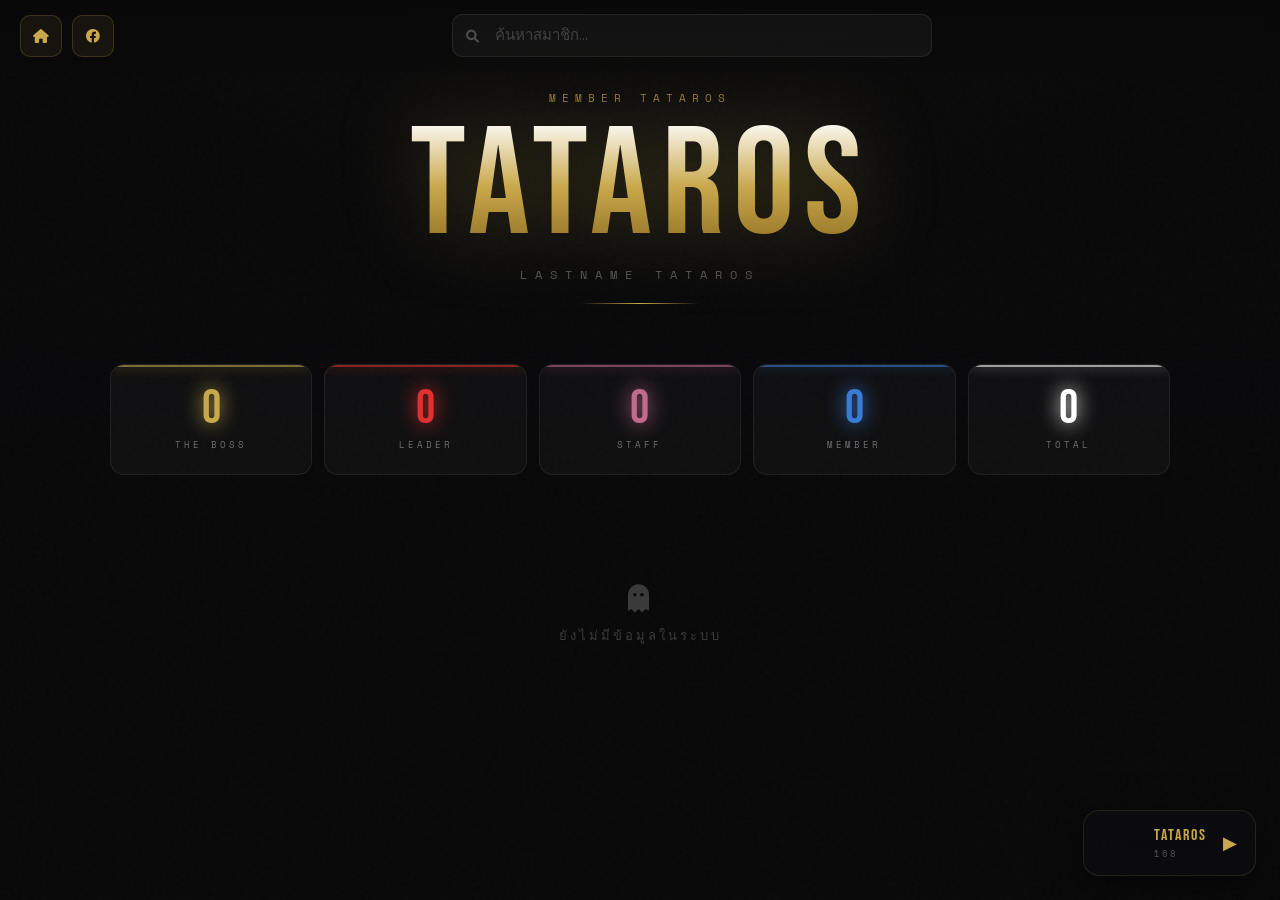
<file: tataros.html>
<!DOCTYPE html>
<html lang="th">
<head>
    <meta charset="UTF-8">
    <meta name="viewport" content="width=device-width, initial-scale=1.0">
    <title>TATAROS 168</title>
    <link href="https://fonts.googleapis.com/css2?family=Bebas+Neue&family=Rajdhani:wght@400;500;600;700&family=Space+Mono:wght@400;700&display=swap" rel="stylesheet">
    <link rel="stylesheet" href="https://cdnjs.cloudflare.com/ajax/libs/font-awesome/6.0.0/css/all.min.css">
    <link rel="icon" type="image/png" href="https://img2.pic.in.th/ttr.png">
    <style>
        :root {
            --gold: #c9a84c; --gold-light: #e8c96a; --gold-dark: #8a6a1e;
            --red: #e03030; --blue: #3a7bd5; --pink: #c26a8a; --green: #22c55e;
            --bg: #080809; --surface: rgba(255,255,255,0.03); --border: rgba(255,255,255,0.07);
        }
        * { margin:0; padding:0; box-sizing:border-box; -webkit-user-select:none !important; user-select:none !important; }
        body { font-family:'Rajdhani',sans-serif; background:var(--bg); color:#fff; min-height:100vh; overflow-x:hidden; }
        .bg-wrap { position:fixed; inset:0; z-index:0; background: radial-gradient(ellipse 80% 60% at 50% -10%,rgba(201,168,76,0.12) 0%,transparent 60%), radial-gradient(ellipse 50% 40% at 90% 90%,rgba(201,168,76,0.06) 0%,transparent 50%), url('https://img1.pic.in.th/images/655261258_896597270043992_7434535868983744998_n.jpg') center/cover no-repeat; }
        .bg-wrap::after { content:''; position:absolute; inset:0; background:linear-gradient(180deg,rgba(8,8,9,0.82) 0%,rgba(8,8,9,0.97) 100%); }
        .scanlines { position:fixed; inset:0; z-index:1; pointer-events:none; background:repeating-linear-gradient(0deg,transparent,transparent 2px,rgba(0,0,0,0.03) 2px,rgba(0,0,0,0.03) 4px); }
        body::before { content:''; position:fixed; inset:0; z-index:1; pointer-events:none; opacity:0.025; background-image:url("data:image/svg+xml,%3Csvg viewBox='0 0 256 256' xmlns='http://www.w3.org/2000/svg'%3E%3Cfilter id='n'%3E%3CfeTurbulence type='fractalNoise' baseFrequency='0.9' numOctaves='4' stitchTiles='stitch'/%3E%3C/filter%3E%3Crect width='100%25' height='100%25' filter='url(%23n)'/%3E%3C/svg%3E"); }
        .ember { position:fixed; width:2px; height:2px; border-radius:50%; background:var(--gold); box-shadow:0 0 6px var(--gold-light); pointer-events:none; z-index:2; opacity:0; animation:emberFall linear infinite; }
        @keyframes emberFall { 0%{transform:translate(var(--sx),var(--sy)) scale(0);opacity:0} 10%{opacity:1;transform:translate(calc(var(--sx) + 10px),calc(var(--sy) + 30px)) scale(1)} 90%{opacity:.6} 100%{transform:translate(calc(var(--sx) + 500px),calc(var(--sy) + 100vh)) scale(0);opacity:0} }
        .page { position:relative; z-index:10; }
        .header { text-align:center; padding:90px 20px 40px; }
        .header-eyebrow { font-family:'Space Mono',monospace; font-size:11px; letter-spacing:6px; color:var(--gold); opacity:.7; margin-bottom:12px; }
        .logo { font-family:'Bebas Neue',sans-serif; font-size:clamp(5rem,12vw,10rem); letter-spacing:.06em; line-height:.9; background:linear-gradient(180deg,#fff 0%,#c9a84c 50%,#8a6a1e 100%); -webkit-background-clip:text; -webkit-text-fill-color:transparent; background-clip:text; filter:drop-shadow(0 0 40px rgba(201,168,76,.3)); }
        .logo-sub { font-family:'Space Mono',monospace; font-size:12px; letter-spacing:8px; color:rgba(255,255,255,.3); margin-top:10px; }
        .divider { width:120px; height:1px; background:linear-gradient(90deg,transparent,var(--gold),transparent); margin:20px auto; }
        .topbar { position:fixed; top:0; left:0; right:0; z-index:100; display:flex; align-items:center; gap:10px; padding:14px 20px; background:linear-gradient(180deg,rgba(8,8,9,.95) 0%,transparent 100%); backdrop-filter:blur(8px); }
        .topbar-btn { width:42px; height:42px; border-radius:10px; background:rgba(201,168,76,.08); border:1px solid rgba(201,168,76,.2); color:var(--gold); display:flex; align-items:center; justify-content:center; text-decoration:none; font-size:14px; transition:.2s; flex-shrink:0; }
        .topbar-btn:hover { background:rgba(201,168,76,.15); border-color:var(--gold); }
        .search-wrap { flex:1; position:relative; max-width:480px; margin:0 auto; }
        .search-wrap input { width:100%; background:rgba(255,255,255,.04); border:1px solid rgba(255,255,255,.08); border-radius:10px; padding:11px 16px 11px 42px; color:#fff; font-family:'Rajdhani',sans-serif; font-size:15px; outline:none; transition:.3s; }
        .search-wrap input:focus { border-color:rgba(201,168,76,.4); background:rgba(201,168,76,.05); }
        .search-wrap input::placeholder { color:rgba(255,255,255,.2); }
        .search-icon { position:absolute; left:14px; top:50%; transform:translateY(-50%); color:rgba(255,255,255,.25); font-size:13px; }
        .stats-grid { display:grid; grid-template-columns:repeat(5,1fr); gap:12px; max-width:1100px; margin:0 auto 50px; padding:0 20px; }
        @media(max-width:700px){ .stats-grid{grid-template-columns:repeat(2,1fr)} .stats-grid .stat-card:last-child{grid-column:span 2} }
        .stat-card { background:var(--surface); border:1px solid var(--border); border-radius:14px; padding:20px 12px; text-align:center; position:relative; overflow:hidden; transition:.4s; }
        .stat-card::before { content:''; position:absolute; top:0; left:0; right:0; height:2px; background:var(--c,var(--gold)); box-shadow:0 0 12px var(--c,var(--gold)); opacity:.6; }
        .stat-card:hover { transform:translateY(-6px); background:rgba(255,255,255,.05); }
        .stat-num { font-family:'Bebas Neue',sans-serif; font-size:3rem; color:var(--c,var(--gold)); text-shadow:0 0 20px var(--c,var(--gold)); display:block; line-height:1; }
        .stat-lbl { font-family:'Space Mono',monospace; font-size:9px; letter-spacing:3px; color:rgba(255,255,255,.4); text-transform:uppercase; margin-top:6px; }
        .section-title { font-family:'Bebas Neue',sans-serif; font-size:1.6rem; letter-spacing:.12em; display:flex; align-items:center; gap:14px; margin:40px 0 18px; }
        .section-title::before { content:''; width:4px; height:28px; background:var(--accent,var(--gold)); box-shadow:0 0 10px var(--accent,var(--gold)); border-radius:2px; flex-shrink:0; }
        .section-title .cnt { font-family:'Space Mono',monospace; font-size:12px; letter-spacing:2px; color:rgba(255,255,255,.3); }
        .members-grid { display:grid; grid-template-columns:repeat(auto-fill,minmax(320px,1fr)); gap:14px; }
        .member-card { position:relative; background:linear-gradient(135deg,rgba(18,18,22,.9),rgba(10,10,12,.98)); border:1px solid rgba(255,255,255,.06); border-radius:14px; padding:18px; display:flex; align-items:center; gap:16px; cursor:pointer; overflow:hidden; transition:transform .35s cubic-bezier(.34,1.56,.64,1),box-shadow .35s,border-color .35s; }
        .member-card::after { content:''; position:absolute; top:0; left:0; right:0; height:1px; background:linear-gradient(90deg,transparent,var(--ac),transparent); opacity:.5; transition:.4s; }
        .member-card:hover { transform:translateY(-6px) scale(1.015); border-color:rgba(255,255,255,.12); box-shadow:0 20px 50px rgba(0,0,0,.6); }
        .member-card:hover::after { opacity:1; }
        .av-wrap { position:relative; flex-shrink:0; width:72px; height:72px; }
        .av-wrap .avatar,.av-wrap video { width:72px; height:72px; border-radius:12px; object-fit:cover; border:2px solid rgba(255,255,255,.08); transition:.3s; display:block; }
        .member-card:hover .av-wrap .avatar,.member-card:hover .av-wrap video { border-color:var(--ac); box-shadow:0 0 18px rgba(var(--ac-rgb,201,168,76),.4); }
        .online-dot { position:absolute; bottom:-3px; right:-3px; width:14px; height:14px; background:var(--green); border:2px solid #080809; border-radius:50%; box-shadow:0 0 10px var(--green); }
        .card-info { flex:1; min-width:0; }
        .card-rank { font-family:'Space Mono',monospace; font-size:9px; letter-spacing:3px; color:var(--ac); text-transform:uppercase; margin-bottom:4px; }
        .card-name { font-family:'Bebas Neue',sans-serif; font-size:1.45rem; letter-spacing:.05em; color:#fff; white-space:nowrap; overflow:hidden; text-overflow:ellipsis; }
        .card-fb { position:absolute; right:16px; bottom:-40px; opacity:0; transition:.3s ease; }
        .member-card:hover .card-fb { bottom:16px; opacity:1; }
        .fb-pill { background:var(--ac); color:#000; font-family:'Space Mono',monospace; font-size:9px; font-weight:700; letter-spacing:2px; text-decoration:none; padding:7px 14px; border-radius:8px; display:flex; align-items:center; gap:6px; transition:.2s; }
        .container { max-width:1200px; margin:0 auto; padding:0 20px 60px; }
        .pagination { display:flex; justify-content:center; align-items:center; gap:8px; margin:40px 0; }
        .pg-btn { width:44px; height:44px; border-radius:10px; border:1px solid rgba(255,255,255,.1); background:rgba(255,255,255,.03); color:#fff; font-family:'Space Mono',monospace; font-size:13px; cursor:pointer; transition:.2s; }
        .pg-btn:hover { background:rgba(255,255,255,.08); }
        .pg-btn.active { background:var(--gold); color:#000; border-color:var(--gold); box-shadow:0 0 16px rgba(201,168,76,.4); font-weight:700; }
        .pg-arrow { background:none; border:none; color:var(--gold); font-size:18px; cursor:pointer; padding:0 8px; transition:.2s; }
        .pg-arrow:disabled { opacity:.2; cursor:not-allowed; }
        .music-widget { position:fixed; bottom:24px; right:24px; background:rgba(12,12,15,.9); backdrop-filter:blur(20px); border:1px solid rgba(201,168,76,.15); border-radius:16px; padding:12px 18px; display:flex; align-items:center; gap:12px; cursor:pointer; z-index:999; transition:.3s; box-shadow:0 10px 40px rgba(0,0,0,.6); }
        .music-widget:hover { border-color:rgba(201,168,76,.4); transform:translateY(-3px); }
        .music-art { width:40px; height:40px; background:url('https://img2.pic.in.th/ttr.png') center/cover; border-radius:8px; }
        .music-info .t1 { font-family:'Bebas Neue',sans-serif; font-size:1rem; letter-spacing:2px; color:var(--gold); }
        .music-info .t2 { font-family:'Space Mono',monospace; font-size:9px; letter-spacing:2px; color:rgba(255,255,255,.3); margin-top:2px; }
        .music-play { font-size:18px; color:var(--gold); margin-left:4px; }
        @keyframes rotateArt { from{transform:rotate(0deg)} to{transform:rotate(360deg)} }
        #memberModal { display:none; position:fixed; inset:0; background:rgba(0,0,0,.7); backdrop-filter:blur(20px); z-index:9999; justify-content:center; align-items:center; animation:fadeIn .3s ease; }
        @keyframes fadeIn { from{opacity:0} to{opacity:1} }
        .modal-card { background:rgba(12,12,15,.98); border:1px solid rgba(255,255,255,.08); border-radius:20px; width:92%; max-width:760px; display:flex; overflow:hidden; position:relative; animation:popIn .35s cubic-bezier(.34,1.56,.64,1) forwards; }
        @keyframes popIn { from{transform:scale(.85);opacity:0} to{transform:scale(1);opacity:1} }
        .modal-card::before { content:''; position:absolute; top:0; left:0; right:0; height:2px; background:linear-gradient(90deg,transparent,var(--modal-ac,var(--gold)),transparent); animation:scanLine 3s linear infinite; }
        @keyframes scanLine { 0%{transform:translateX(-100%)} 100%{transform:translateX(100%)} }
        .modal-left { flex:0 0 280px; position:relative; overflow:hidden; }
        #modalMedia { width:100%; height:100%; background-size:cover; background-position:center; min-height:320px; }
        #modalMedia video { width:100%; height:100%; object-fit:cover; display:block; }
        .modal-left::after { content:''; position:absolute; inset:0; background:linear-gradient(90deg,transparent 60%,rgba(12,12,15,.8) 100%); }
        .modal-right { flex:1; padding:44px 36px; display:flex; flex-direction:column; justify-content:center; }
        .modal-eyebrow { font-family:'Space Mono',monospace; font-size:10px; letter-spacing:4px; color:#3a7bd5; margin-bottom:8px; }
        #modalName { font-family:'Bebas Neue',sans-serif; font-size:3.2rem; letter-spacing:.04em; line-height:1; margin-bottom:4px; }
        #modalRank { font-family:'Space Mono',monospace; font-size:11px; letter-spacing:3px; margin-bottom:28px; }
        .modal-bio { background:rgba(255,255,255,.03); border-left:3px solid var(--modal-ac,var(--gold)); padding:16px 18px; font-size:14px; color:rgba(255,255,255,.5); font-style:italic; line-height:1.6; margin-bottom:32px; border-radius:0 6px 6px 0; }
        .modal-btns { display:flex; gap:12px; }
        .btn-fb-modal { background:var(--modal-ac,var(--gold)); color:#000; padding:14px 24px; font-family:'Space Mono',monospace; font-size:11px; font-weight:700; letter-spacing:2px; text-decoration:none; border-radius:10px; display:flex; align-items:center; gap:8px; transition:.25s; }
        .btn-fb-modal:hover { filter:brightness(1.15); transform:translateY(-2px); }
        .btn-close-modal { background:rgba(255,255,255,.05); border:1px solid rgba(255,255,255,.1); color:rgba(255,255,255,.6); padding:14px 20px; font-family:'Space Mono',monospace; font-size:11px; letter-spacing:2px; border-radius:10px; cursor:pointer; transition:.25s; }
        .btn-close-modal:hover { background:rgba(255,255,255,.1); color:#fff; }
        .close-x { position:absolute; top:16px; right:16px; color:rgba(255,255,255,.3); font-size:20px; cursor:pointer; z-index:10; transition:.2s; padding:8px; }
        .close-x:hover { color:#fff; transform:rotate(90deg); }
        @media(max-width:600px){ .modal-card{flex-direction:column;max-width:360px} .modal-left{flex:none;height:220px} .modal-right{padding:28px 22px} #modalName{font-size:2.4rem} }
        #no-result-msg { text-align:center; padding:60px 20px; color:rgba(255,255,255,.2); font-family:'Space Mono',monospace; font-size:13px; letter-spacing:3px; }
        /* LOADING */
        #loadingScreen { position:fixed; inset:0; z-index:9998; background:var(--bg); display:flex; flex-direction:column; align-items:center; justify-content:center; gap:20px; transition:opacity .5s; }
        .ld-logo { font-family:'Bebas Neue',sans-serif; font-size:4rem; letter-spacing:.1em; background:linear-gradient(180deg,#fff,var(--gold)); -webkit-background-clip:text; -webkit-text-fill-color:transparent; background-clip:text; }
        .ld-bar-wrap { width:200px; height:2px; background:rgba(255,255,255,.08); border-radius:2px; overflow:hidden; }
        .ld-bar { height:100%; background:var(--gold); border-radius:2px; animation:ldAnim 1.5s ease forwards; }
        @keyframes ldAnim { from{width:0} to{width:100%} }
        .ld-txt { font-family:'Space Mono',monospace; font-size:10px; letter-spacing:4px; color:rgba(255,255,255,.3); }
    </style>
</head>
<body>

<div id="loadingScreen">
    <div class="ld-logo">TATAROS</div>
    <div class="ld-bar-wrap"><div class="ld-bar"></div></div>
    <div class="ld-txt">LOADING MEMBERS...</div>
</div>

<div class="bg-wrap"></div>
<div class="scanlines"></div>

<div class="topbar">
    <a href="index.html" class="topbar-btn"><i class="fas fa-home"></i></a>
    <a href="https://www.facebook.com/profile.php?id=100077878680394" target="_blank" class="topbar-btn"><i class="fab fa-facebook"></i></a>
    <div class="search-wrap">
        <i class="fas fa-search search-icon"></i>
        <input type="text" id="memberSearch" placeholder="ค้นหาสมาชิก...">
    </div>
</div>

<div class="page">
    <div class="header">
        <div class="header-eyebrow">MEMBER TATAROS</div>
        <div class="logo">TATAROS</div>
        <div class="logo-sub">LASTNAME TATAROS</div>
        <div class="divider"></div>
    </div>
    <div class="stats-grid" id="statsBar"></div>
    <div class="container" id="memberContent"></div>
    <div class="pagination" id="pagination-controls"></div>
</div>

<div class="music-widget" id="musicToggle">
    <div class="music-art" id="musicArt"></div>
    <div class="music-info">
        <div class="t1">TATAROS</div>
        <div class="t2">168 </div>
    </div>
    <div class="music-play" id="playStatus">▶</div>
</div>
<audio id="bgMusic" loop src="https://www.dropbox.com/scl/fi/7xa56mo552u72xuk4jeqo/TATAROS-Mv.mp3?rlkey=i2thg4kw1xplqx505bxy3ltif&st=fv83d7oa&raw=1"></audio>

<div id="memberModal" onclick="if(event.target===this)closeModal()">
    <div class="modal-card" id="modalCard">
        <i class="fas fa-times close-x" onclick="closeModal()"></i>
        <div class="modal-left"><div id="modalMedia"></div></div>
        <div class="modal-right">
            <div class="modal-eyebrow">168 · TATAROS</div>
            <h2 id="modalName"></h2>
            <div id="modalRank"></div>
            <div class="modal-bio">พวกกูTATAROS</div>
            <div class="modal-btns">
                <a id="modalFB" href="#" target="_blank" class="btn-fb-modal"><i class="fab fa-facebook"></i>FACEBOOK</a>
                <button class="btn-close-modal" onclick="closeModal()">CLOSE</button>
            </div>
        </div>
    </div>
</div>

<script>
// ══════════════════════════════════════════
//  🔧 ตั้งค่า Google Sheets ตรงนี้ (ระบบข้ามความปลอดภัยอัตโนมัติ)
// ══════════════════════════════════════════
const SHEET_ID   = '1fA44BNU5hdlwB09OjmZP74RVa7EI7POWQ-mdZNzgtRA'; // ให้เอา Sheet ID ของคุณมาวางแทนที่ในเครื่องหมายคำพูดนี้
const SHEET_NAME = 'Sheet1'; // ชื่อแท็บด้านล่างของ Google Sheets (ถ้าเป็นภาษาไทยเช่น แผ่น1 ให้แก้ให้ตรงกัน) 
// ══════════════════════════════════════════

const rankConfig = {
    theboss:{ label:'THE BOSS', color:'#c9a84c', rgb:'201,168,76' },
    leader: { label:'LEADER',   color:'#e03030', rgb:'224,48,48'  },
    staff:  { label:'STAFF',    color:'#c26a8a', rgb:'194,106,138'},
    member: { label:'MEMBER',   color:'#3a7bd5', rgb:'58,123,213' },
};

let members = [];
let currentPage = 1;
const PER_PAGE  = 12;

// ดึงข้อมูลผ่าน JSONP เพื่อให้เปิดเล่นบนเครื่องคอมพิวเตอร์ทั่วไปได้ร้อยเปอร์เซ็นต์
function fetchMembers() {
    return new Promise((resolve) => {
        const callbackName = 'googleSheetsCallback_' + Math.floor(Math.random() * 100000);
        
        window[callbackName] = function(json) {
            try {
                if (json && json.table && json.table.rows) {
                    members = json.table.rows.map(row => {
                        const nameVal = row.c[0]?.v || '';
                        // ข้ามแถวที่เป็นหัวตาราง
                        if(!nameVal || nameVal.toLowerCase() === 'name' || nameVal === 'ชื่อ') return null;
                        
                        return {
                            name:     String(nameVal).trim(),
                            rank:    String(row.c[1]?.v || 'member').toLowerCase().trim(),
                            facebook: String(row.c[2]?.v || '#').trim(),
                            avatar:   String(row.c[3]?.v || 'https://img2.pic.in.th/Unknown_person.jpg').trim(),
                        };
                    }).filter(m => m !== null);
                }
            } catch(e) {
                console.error('แกะข้อมูลผิดพลาด:', e);
            }
            document.getElementById(callbackName)?.remove();
            delete window[callbackName];
            resolve();
        };

        const url = `https://docs.google.com/spreadsheets/d/${SHEET_ID}/gviz/tq?tqx=responseHandler:${callbackName}&sheet=${encodeURIComponent(SHEET_NAME)}&t=${Date.now()}`;
        const script = document.createElement('script');
        script.id = callbackName;
        script.src = url;
        script.onerror = function() {
            console.error('ไม่สามารถดึงข้อมูลได้ โปรดตรวจสอบอินเทอร์เน็ต');
            resolve();
        };
        document.body.appendChild(script);
    });
}

function mediaEl(src, cls='avatar') {
    if (src && (src.endsWith('.mp4') || src.endsWith('.webm')))
        return `<video src="${src}" class="${cls}" autoplay loop muted playsinline></video>`;
    return `<img src="${src}" class="${cls}" onerror="this.src='https://img2.pic.in.th/Unknown_person.jpg'">`;
}

function renderStats() {
    const g = [
        {k:'theboss',l:'THE BOSS',c:'#c9a84c'},
        {k:'leader', l:'LEADER',  c:'#e03030'},
        {k:'staff',  l:'STAFF',   c:'#c26a8a'},
        {k:'member', l:'MEMBER',  c:'#3a7bd5'},
        {k:'_total', l:'TOTAL',   c:'#ffffff'},
    ];
    document.getElementById('statsBar').innerHTML = g.map(x => {
        const n = x.k==='_total' ? members.length : members.filter(m=>m.rank===x.k).length;
        return `<div class="stat-card" style="--c:${x.c}"><span class="stat-num">${n}</span><span class="stat-lbl">${x.l}</span></div>`;
    }).join('');
}

function sectionHTML(title, grp, color, rgb, rankKey, total) {
    const cards = grp.map(m => `
        <div class="member-card" style="--ac:${color};--ac-rgb:${rgb}"
             onclick="openModal('${m.name.replace(/'/g,"\\'")}','${title.replace(/S$/,'')}','${m.avatar.replace(/'/g,"\\'")}','${m.facebook.replace(/'/g,"\\'")}','${color}')">
            <div class="av-wrap">${mediaEl(m.avatar)}<div class="online-dot"></div></div>
            <div class="card-info">
                <div class="card-rank">${title.replace(/S$/,'')}</div>
                <div class="card-name">${m.name}</div>
            </div>
            <div class="card-fb">
                <a href="${m.facebook}" target="_blank" class="fb-pill" onclick="event.stopPropagation()">
                    <i class="fab fa-facebook"></i>PROFILE
                </a>
            </div>
        </div>`).join('');
    return `<h2 class="section-title" style="--accent:${color}" id="rank-${rankKey}">${title} <span class="cnt">/ ${total}</span></h2><div class="members-grid">${cards}</div>`;
}

function renderMembers() {
    let html = '';
    ['theboss','leader','staff'].forEach(r => {
        const cfg = rankConfig[r];
        const grp = members.filter(m => m.rank===r);
        if (grp.length) html += sectionHTML(cfg.label+'S', grp, cfg.color, cfg.rgb, r, grp.length);
    });
    const allMem = members.filter(m => m.rank==='member');
    const pages  = Math.ceil(allMem.length / PER_PAGE);
    const sliced = allMem.slice((currentPage-1)*PER_PAGE, currentPage*PER_PAGE);
    if (sliced.length) html += sectionHTML('MEMBERS', sliced, rankConfig.member.color, rankConfig.member.rgb, 'member', allMem.length);
    document.getElementById('memberContent').innerHTML = html || '<div id="no-result-msg"><i class="fas fa-ghost" style="display:block;font-size:28px;margin-bottom:12px"></i>ยังไม่มีข้อมูลในระบบ</div>';
    renderPagination(pages);
}

function renderPagination(total) {
    const el = document.getElementById('pagination-controls');
    if (total<=1){el.innerHTML='';return;}
    let h = `<button class="pg-arrow" onclick="goPage(${currentPage-1})" ${currentPage===1?'disabled':''}><i class="fas fa-chevron-left"></i></button>`;
    for(let i=1;i<=total;i++) h += `<button class="pg-btn ${i===currentPage?'active':''}" onclick="goPage(${i})">${i}</button>`;
    h += `<button class="pg-arrow" onclick="goPage(${currentPage+1})" ${currentPage===total?'disabled':''}><i class="fas fa-chevron-right"></i></button>`;
    el.innerHTML = h;
}
function goPage(p){currentPage=p;renderMembers();document.getElementById('rank-member')?.scrollIntoView({behavior:'smooth'});}

function openModal(name,rank,img,fb,color){
    const card = document.getElementById('modalCard');
    card.style.setProperty('--modal-ac',color);
    document.getElementById('modalName').innerText = name;
    document.getElementById('modalRank').innerText = rank+' / TATAROS';
    document.getElementById('modalRank').style.cssText += `;color:${color};text-shadow:0 0 15px ${color}`;
    document.getElementById('modalFB').href = fb;
    const media = document.getElementById('modalMedia');
    if (img && (img.endsWith('.mp4')||img.endsWith('.webm'))) {
        media.style.backgroundImage='none';
        media.innerHTML=`<video src="${img}" autoplay loop muted playsinline style="width:100%;height:100%;object-fit:cover"></video>`;
    } else {
        media.innerHTML='';
        media.style.cssText='background-size:cover;background-position:center;min-height:320px;background-image:url(\''+img+'\')';
    }
    document.getElementById('memberModal').style.display='flex';
}
function closeModal(){
    const modal=document.getElementById('memberModal'),card=document.getElementById('modalCard');
    card.style.cssText+='transform:scale(.9);opacity:0;transition:.2s';
    setTimeout(()=>{modal.style.display='none';card.style.transform='';card.style.opacity='';},200);
}

document.getElementById('memberSearch').addEventListener('input', function(){
    const term=this.value.toLowerCase().trim();
    const content=document.getElementById('memberContent');
    if(!term){currentPage=1;renderMembers();return;}
    const filtered=members.filter(m=>m.name.toLowerCase().includes(term));
    if(!filtered.length){content.innerHTML='<div id="no-result-msg"><i class="fas fa-search" style="display:block;font-size:28px;margin-bottom:12px"></i>ไม่พบข้อมูลสมาชิกที่ค้นหา</div>';document.getElementById('pagination-controls').innerHTML='';return;}
    const grouped={};
    filtered.forEach(m=>{if(!grouped[m.rank])grouped[m.rank]=[];grouped[m.rank].push(m);});
    let html='';
    ['theboss','leader','staff','member'].forEach(r=>{
        if(!grouped[r])return;
        const cfg=rankConfig[r];
        html+=sectionHTML(cfg.label+'S',grouped[r],cfg.color,cfg.rgb,r,grouped[r].length);
    });
    content.innerHTML=html;
    document.getElementById('pagination-controls').innerHTML='';
});

// Music
const audio=document.getElementById('bgMusic'),art=document.getElementById('musicArt'),playBtn=document.getElementById('playStatus');
audio.volume=0.5;
function toggleMusic(){if(audio.paused){audio.play().then(()=>{playBtn.innerText='⏸';art.style.animation='rotateArt 4s linear infinite';}).catch(()=>{});}else{audio.pause();playBtn.innerText='▶';art.style.animation='none';}}
document.getElementById('musicToggle').addEventListener('click',e=>{e.stopPropagation();toggleMusic();});
window.addEventListener('load',()=>{audio.play().then(()=>{playBtn.innerText='⏸';art.style.animation='rotateArt 4s linear infinite';}).catch(()=>{document.addEventListener('click',()=>{if(audio.paused)toggleMusic();},{once:true});});});

// Embers
function spawnEmber(){const e=document.createElement('div');e.className='ember';const sx=Math.random()*window.innerWidth*.7-50,sy=-Math.random()*150,dur=(Math.random()*4+4)+'s';e.style.setProperty('--sx',sx+'px');e.style.setProperty('--sy',sy+'px');e.style.animationDuration=dur;e.style.animationDelay=(Math.random()*2)+'s';e.style.width=e.style.height=(Math.random()*2.5+1)+'px';document.body.appendChild(e);setTimeout(()=>e.remove(),(parseFloat(dur)+3)*1000);}
setInterval(spawnEmber,220);

// Anti-devtools
(function(){document.addEventListener('contextmenu',e=>e.preventDefault());document.onkeydown=function(e){
    if(e.keyCode==123)return false;
    if(e.ctrlKey&&e.shiftKey&&[73,74,67].includes(e.keyCode))return false;
    if(e.ctrlKey&&[85,83].includes(e.keyCode))return false;
    if(e.metaKey&&e.keyCode==83)return false;
    if(e.metaKey&&e.shiftKey&&e.keyCode==83)return false;
    if(e.keyCode==44)return false;
};setInterval(function(){if(window.outerWidth-window.innerWidth>160||window.outerHeight-window.innerHeight>160){document.body.innerHTML="<h1 style='color:#c9a84c;font-family:monospace;padding:40px'>ACCESS DENIED</h1>";}},500);})();

// Init
(async()=>{
    await fetchMembers();
    renderStats();
    renderMembers();
    const ls=document.getElementById('loadingScreen');
    ls.style.opacity='0';
    setTimeout(()=>ls.style.display='none',500);
})();
</script>
</body>
</html>
</file>
